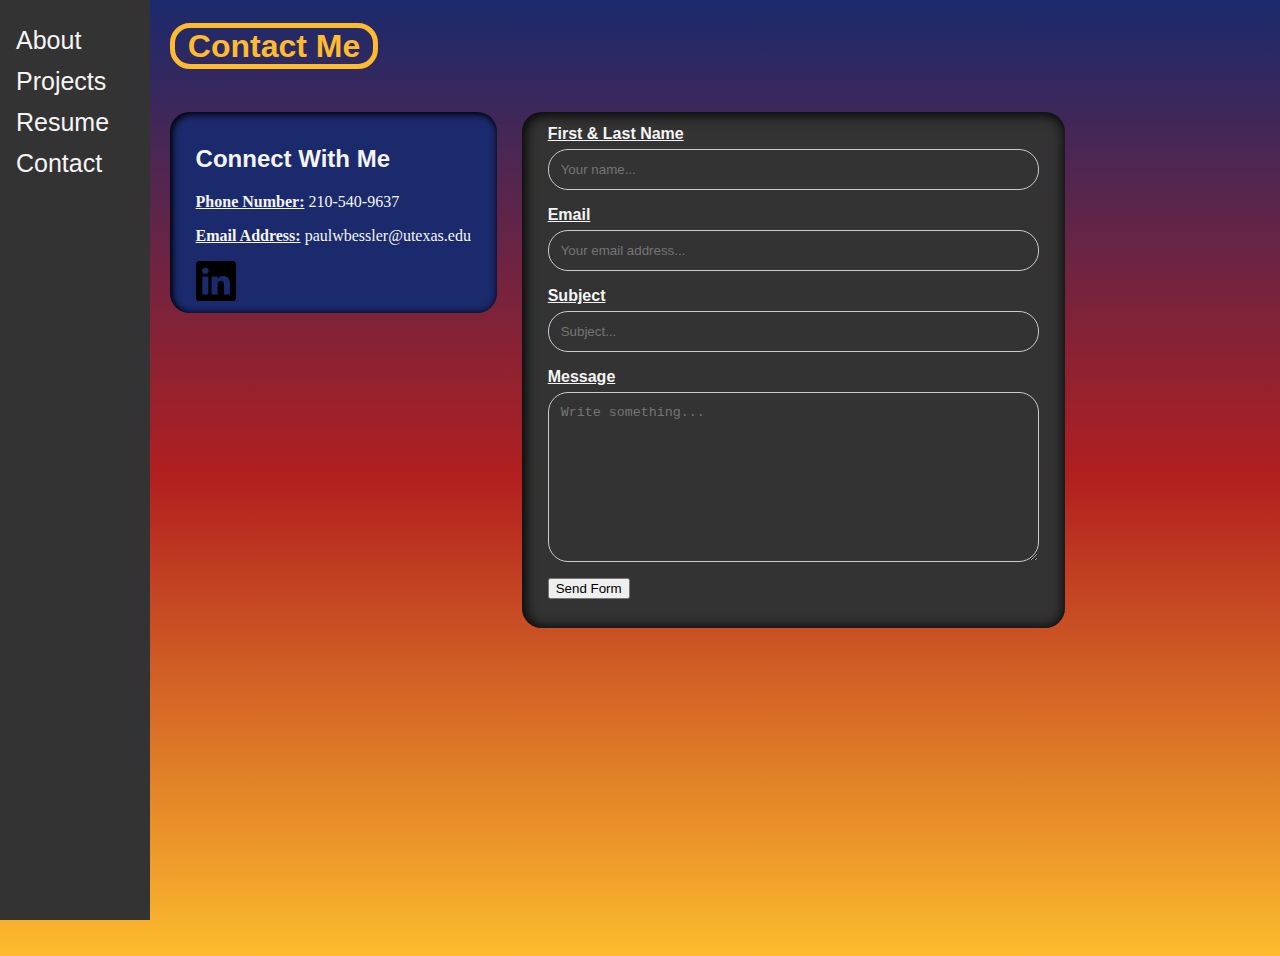
<file: contact.html>
<html>
<head>
  <meta name="viewport" content="width=device-width, initial-scale=1">
  <link rel="stylesheet" href="styles.css">
</head>

<div class="sidenav">
    <a href="/Pauls_Portfolio/index.html">About</a>
    <a href="/Pauls_Portfolio/projects.html">Projects</a>
    <a href="/Pauls_Portfolio/resume.html">Resume</a>
    <a href="/Pauls_Portfolio/contact.html">Contact</a>
</div>
  
<header id="contact_title">
    <h1 class="header"> Contact Me <h1>  
</header>

<div class="contact_container">
    <div class="contact_info">
        <h2>Connect With Me </h2>
        <p class="genText"><u><b>Phone Number:</b></u> 210-540-9637</p>
        <p class="genText"><u><b>Email Address:</b></u> paulwbessler@utexas.edu</p>
        <a href="https://www.linkedin.com/in/paulwbessler/" > <svg xmlns="http://www.w3.org/2000/svg" width="40" height="40" fill="" class="bi bi-linkedin" viewBox="0 0 16 16"> 
            <path d="M0 1.146C0 .513.526 0 1.175 0h13.65C15.474 0 16 .513 16 1.146v13.708c0 .633-.526 1.146-1.175 1.146H1.175C.526 16 0 15.487 0 14.854V1.146zm4.943 12.248V6.169H2.542v7.225h2.401zm-1.2-8.212c.837 0 1.358-.554 1.358-1.248-.015-.709-.52-1.248-1.342-1.248-.822 0-1.359.54-1.359 1.248 0 .694.521 1.248 1.327 1.248h.016zm4.908 8.212V9.359c0-.216.016-.432.08-.586.173-.431.568-.878 1.232-.878.869 0 1.216.662 1.216 1.634v3.865h2.401V9.25c0-2.22-1.184-3.252-2.764-3.252-1.274 0-1.845.7-2.165 1.193v.025h-.016a5.54 5.54 0 0 1 .016-.025V6.169h-2.4c.03.678 0 7.225 0 7.225h2.4z" />
        </svg> </a>
    </div>

    <div class="contact_form">
        <form method="post" action="https://formspree.io/f/mbjbreey">
            <label for="name"><u><b>First & Last Name</label>
            <input type="text" id="name" name="name" placeholder="Your name..." required="true">
            <label for="email">Email</label>
            <input type="text" id="email" name="email" placeholder="Your email address..." required="true">
            <label for="subject">Subject</label>
            <input type="text" id="subject" name="subject" placeholder="Subject..." required="true">
            <label for="message">Message</b></u></label>
            <textarea id="message" name="message" placeholder="Write something..." style="height:170px" required="true"></textarea>
            <input type="submit" value="Send Form">
        </form>
    </div>
</div>

</html>
</file>
<file: styles.css>
/* Style page content */
body{
  background-image: linear-gradient(to bottom, #1a2a6c, #b21f1f, #fdbb2d);
  margin-left: 160px; /* Same as the width of the sidebar */
  padding: 20px 10px;
  color: #f5f5f5; /* Light text color for contrast */
  font-family: 'Arial', sans-serif;
  min-height: 100vh; /* Full-height */
}

.genText {
max-width: 77vw;
font-family: 'Georgia', serif; 
}

.pdf {
width: 750px;
height: 850px;
}

.main {
font-size: 110%;
line-height: 200%;
max-width: 1000vw;
display: inline-block;
background: #333;
box-shadow: 0.1vw 0.1vw 1vw 0.1vw black inset;
padding: 1vw 1vw 1vw 2vw;
margin: 1em 0em;
border-radius: 2vw;
}

.header {
display: inline; 
border-style: solid; 
border-width: 5px;
font-size: 2em;
padding: 0vw 1vw 0vw 1vw;
margin: 0.5em 0em;
border-radius: 20px;
color: #fdbb2d; /* Golden color for headers */
}

.pfp {
float: right;
border-radius: 48%;
max-width: 440px;
height: auto;
padding: 1vw 2vw 2vw 1vw;
}

.sidenav {
height: 100%; /* Full-height: remove this if you want "auto" height */
width: 150px; /* Set the width of the sidebar */
position: fixed; /* Fixed Sidebar (stay in place on scroll) */
z-index: 1; /* Stay on top */
top: 0; /* Stay at the top */
left: 0;
background-color: #333; /* Dark grey */
overflow-x: hidden; /* Disable horizontal scroll */
padding-top: 20px;
}

/* The navigation menu links */
.sidenav a {
padding: 6px 8px 6px 16px;
text-decoration: none;
font-size: 25px;
color: #f5f5f5; /* Light text color for contrast */
display: block;
}

/* When you mouse over the navigation links, change their color */
.sidenav a:hover {
color: #fdbb2d; /* Golden color on hover */
background-color: #111;
}

input[type=text], select, textarea {
  width: 100%;
  padding: 12px;
  border: 1px solid #ccc;
  margin-top: 6px;
  margin-bottom: 16px;
  resize: vertical;
  border-radius: 20px;
  background-color: #333; /* Dark grey */
  color: #f5f5f5; /* Light text color for contrast */
}

.contact_container {
  display: flex;
  flex-wrap: wrap;
  justify-content: flex-start;
  align-items: flex-start;
}

.contact_form {
  background: #333; /* Dark grey */
  box-shadow: 0.1vw 0.1vw 1vw 0.1vw black inset;
  padding: 1vw 2vw;
  max-width: 45%;
  border-radius: 20px;
  margin: 2vw 0vw;
  
}

.contact_info {
  background: #1a2a6c; /* Deep blue */
  box-shadow: 0.1vw 0.1vw 0.5vw 0.1vw black inset;
  margin: 2vw 2vw 2vw 0vw;
  padding: 1vw 2vw;
  max-width: 45%;
  border-radius: 20px;
  display: inline-block;
}

/*Color for linkedin icon on a hover*/
.bi:hover {
  fill: #fdbb2d; /* Golden color on hover */
}

.button {
  color: #f5f5f5; /* Light text color for contrast */
  background-color: #b21f1f; /* Rich red */
  box-shadow: 0.1vw 0.1vw 1vw 0.1vw black inset;
  padding: 0.75vw;
  text-align: center;
  display: inline-block;
  font-size: 1.5vw;
  border-radius: 1vw;
  margin: 1vw 1vw 1vw 0vw;
  opacity: 90%;
}

.button:hover{
  border: 2px solid #fdbb2d; /* Golden color on hover */
  opacity: 100%;
}

/* On smaller screens, where height is less than 900px, change the style of the sidebar (less padding and a smaller font size) */
@media screen and (max-width: 900px) {
  body {
    margin-left: 18vw;
  }
  .sidenav {
      padding-top: 15px;
      width: 15vw;
  }
  .sidenav a {
      font-size: 3vw;
      padding: 1vw;
  }
  .main {
      max-width: 71vw;
      line-height: 7vw;
  }
  .genText {
      /* font-size: 5vw; */
      max-width: 100%;
  }
  .pfp {
      max-width: 100%;
      height: auto;
      padding: 0.5vw 0.5vw 5vw 0vw;
  }
  .pdf {
      max-width: 73vw;
  }

  .contact_container {
    flex-direction: column;
  }

  .contact_form {
    max-width: 100%;
  }
  
  .contact_info {
    max-width: 100%;
  }
}
</file>
